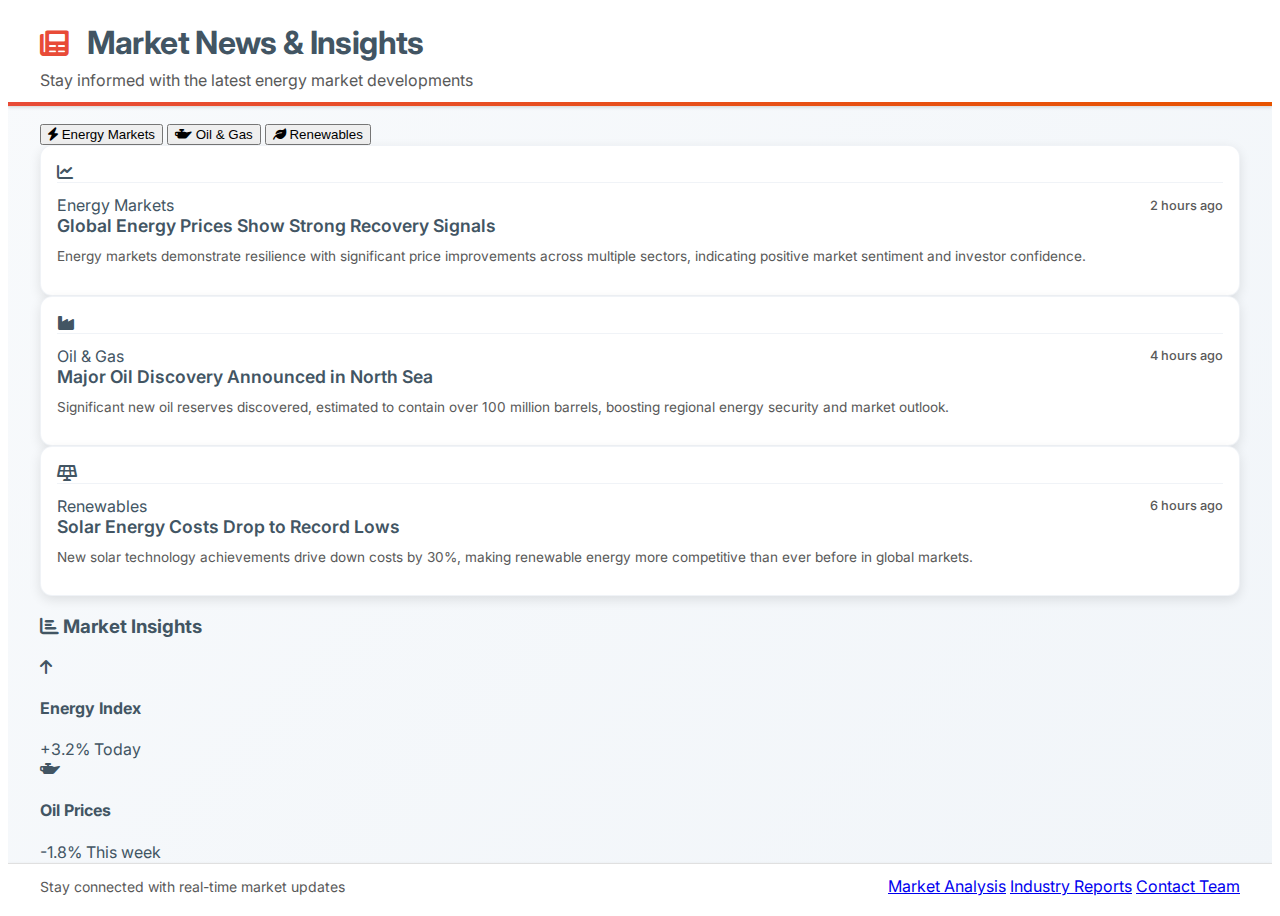
<file: slides/09_market_news.html>
<!DOCTYPE html>
<html lang="en">
<head>
    <meta charset="UTF-8">
    <meta name="viewport" content="width=device-width, initial-scale=1.0">
    <title>Market News - Teine Energy</title>
    <link rel="stylesheet" href="../css/market_news_styles.css">
    <link href="https://fonts.googleapis.com/css2?family=Inter:wght@300;400;500;600;700&display=swap" rel="stylesheet">
    <link rel="stylesheet" href="https://cdnjs.cloudflare.com/ajax/libs/font-awesome/6.0.0/css/all.min.css">
</head>
<body>
    <div class="slide-container">
        <!-- Header Section -->
        <header class="slide-header">
            <div class="header-content">
                <h1>
                    <i class="fas fa-newspaper"></i>
                    Market News & Insights
                </h1>
                <p>Stay informed with the latest energy market developments</p>
            </div>
        </header>

        <!-- Main Content -->
        <main class="slide-content">
            <!-- News Categories -->
            <section class="news-categories">
                <div class="category-tabs">
                    <button class="tab-button active" data-category="energy">
                        <i class="fas fa-bolt"></i>
                        Energy Markets
                    </button>
                    <button class="tab-button" data-category="oil">
                        <i class="fas fa-oil-can"></i>
                        Oil & Gas
                    </button>
                    <button class="tab-button" data-category="renewable">
                        <i class="fas fa-leaf"></i>
                        Renewables
                    </button>
                </div>
            </section>

            <!-- News Section -->
            <section class="news-section">
                <!-- News Card 1 -->
                <article class="news-card">
                    <div class="news-icon energy">
                        <i class="fas fa-chart-line"></i>
                    </div>
                    <div class="news-content">
                        <div class="news-meta">
                            <span class="news-category">Energy Markets</span>
                            <span class="news-date">2 hours ago</span>
                        </div>
                        <h3 class="news-title">Global Energy Prices Show Strong Recovery Signals</h3>
                        <p class="news-excerpt">Energy markets demonstrate resilience with significant price improvements across multiple sectors, indicating positive market sentiment and investor confidence.</p>
                    </div>
                </article>

                <!-- News Card 2 -->
                <article class="news-card">
                    <div class="news-icon oil">
                        <i class="fas fa-industry"></i>
                    </div>
                    <div class="news-content">
                        <div class="news-meta">
                            <span class="news-category">Oil & Gas</span>
                            <span class="news-date">4 hours ago</span>
                        </div>
                        <h3 class="news-title">Major Oil Discovery Announced in North Sea</h3>
                        <p class="news-excerpt">Significant new oil reserves discovered, estimated to contain over 100 million barrels, boosting regional energy security and market outlook.</p>
                    </div>
                </article>

                <!-- News Card 3 -->
                <article class="news-card">
                    <div class="news-icon renewable">
                        <i class="fas fa-solar-panel"></i>
                    </div>
                    <div class="news-content">
                        <div class="news-meta">
                            <span class="news-category">Renewables</span>
                            <span class="news-date">6 hours ago</span>
                        </div>
                        <h3 class="news-title">Solar Energy Costs Drop to Record Lows</h3>
                        <p class="news-excerpt">New solar technology achievements drive down costs by 30%, making renewable energy more competitive than ever before in global markets.</p>
                    </div>
                </article>
            </section>

            <!-- Market Insights Panel -->
            <aside class="market-insights">
                <div class="insights-header">
                    <h3><i class="fas fa-chart-bar"></i> Market Insights</h3>
                </div>
                <div class="insights-content">
                    <div class="insight-item">
                        <div class="insight-icon">
                            <i class="fas fa-arrow-up"></i>
                        </div>
                        <div class="insight-info">
                            <h4>Energy Index</h4>
                            <span class="insight-value positive">+3.2%</span>
                            <span class="insight-period">Today</span>
                        </div>
                    </div>
                    <div class="insight-item">
                        <div class="insight-icon">
                            <i class="fas fa-oil-can"></i>
                        </div>
                        <div class="insight-info">
                            <h4>Oil Prices</h4>
                            <span class="insight-value negative">-1.8%</span>
                            <span class="insight-period">This week</span>
                        </div>
                    </div>
                    <div class="insight-item">
                        <div class="insight-icon">
                            <i class="fas fa-leaf"></i>
                        </div>
                        <div class="insight-info">
                            <h4>Green Energy</h4>
                            <span class="insight-value positive">+5.7%</span>
                            <span class="insight-period">This month</span>
                        </div>
                    </div>
                </div>
            </aside>
        </main>

        <!-- Footer -->
        <footer class="slide-footer">
            <div class="footer-content">
                <p class="footer-text">Stay connected with real-time market updates</p>
                <div class="footer-links">
                    <a href="#" class="footer-link">Market Analysis</a>
                    <a href="#" class="footer-link">Industry Reports</a>
                    <a href="#" class="footer-link">Contact Team</a>
                </div>
            </div>
        </footer>
    </div>

    <script src="../js/market_news_script.js"></script>
</body>
</html>
</file>
<file: css/market_news_styles.css>
/* Market News Slide - Modern Professional Design */
/* Completely new design using Hatch color palette */

:root {
    --hatch-orange: #E84B37;        /* Corporate header orange */
    --hatch-orange-alt: #E75300;    /* Corporate main orange */
    --hatch-gray: #425563;          /* Corporate dark grey */
    --hatch-medium-gray: #595959;   /* Corporate medium grey */
    --hatch-light-gray: #E0E0E0;    /* Light grey for borders */
    --hatch-background: #f4f4f4;    /* Corporate background */
    --hatch-white: #FFFFFF;         /* Corporate white */
    --teine-blue: #1E3A8A;          /* Teine Energy blue */
    
    /* New modern gradients */
    --gradient-primary: linear-gradient(135deg, var(--hatch-orange) 0%, var(--hatch-orange-alt) 100%);
    --gradient-secondary: linear-gradient(135deg, var(--teine-blue) 0%, #2563EB 100%);
    --gradient-light: linear-gradient(135deg, #F8FAFC 0%, #F1F5F9 100%);
    
    /* Modern shadows */
    --shadow-sm: 0 1px 3px rgba(0, 0, 0, 0.1);
    --shadow-md: 0 4px 12px rgba(0, 0, 0, 0.1);
    --shadow-lg: 0 10px 25px rgba(0, 0, 0, 0.15);
    --shadow-xl: 0 20px 40px rgba(0, 0, 0, 0.1);
    
    /* Spacing system */
    --space-xs: 0.5rem;
    --space-sm: 0.75rem;
    --space-md: 1rem;
    --space-lg: 1.5rem;
    --space-xl: 2rem;
    --space-2xl: 3rem;
}

/* Main container with one-page constraints */
.slide-container {
    height: 100vh;
    max-height: 100vh;
    background: var(--gradient-light);
    display: flex;
    flex-direction: column;
    font-family: 'Inter', 'Segoe UI', sans-serif;
    color: var(--hatch-gray);
    overflow: hidden;
}

/* Compact header for one-page layout */
.slide-header {
    background: var(--hatch-white);
    padding: var(--space-md) var(--space-lg);
    border-bottom: 1px solid var(--hatch-light-gray);
    box-shadow: var(--shadow-sm);
    position: relative;
    flex-shrink: 0;
}

.slide-header::before {
    content: '';
    position: absolute;
    bottom: 0;
    left: 0;
    right: 0;
    height: 4px;
    background: var(--gradient-primary);
}

.header-content {
    max-width: 1200px;
    margin: 0 auto;
}

.slide-header h1 {
    font-size: 2rem;
    font-weight: 700;
    color: var(--hatch-gray);
    margin: 0 0 var(--space-xs) 0;
    letter-spacing: -0.02em;
    line-height: 1.2;
}

.slide-header h1 i {
    color: var(--hatch-orange);
    margin-right: var(--space-sm);
    font-size: 0.9em;
}

.slide-header p {
    font-size: 1rem;
    color: var(--hatch-medium-gray);
    margin: 0;
    font-weight: 400;
}

/* Compact main content for one-page layout */
.slide-content {
    flex: 1;
    padding: var(--space-md) var(--space-lg);
    max-width: 1200px;
    margin: 0 auto;
    width: 100%;
    overflow-y: auto;
    display: flex;
    flex-direction: column;
    height: calc(100vh - 200px); /* Adjust based on header and footer height */
}

/* Compact news grid for one-page layout */
.news-grid {
    display: grid;
    grid-template-columns: 1fr 1fr;
    gap: var(--space-md);
    margin-bottom: var(--space-md);
    flex: 1;
    overflow-y: auto;
    height: calc(100% - 80px); /* Leave space for action buttons */
}

/* Featured news card spans full width but more compact */
.news-card.featured {
    grid-column: span 2;
}

/* Compact card design for one-page layout */
.news-card {
    background: var(--hatch-white);
    border-radius: 12px;
    padding: var(--space-md);
    box-shadow: var(--shadow-md);
    border: 1px solid rgba(226, 232, 240, 0.5);
    transition: all 0.3s cubic-bezier(0.4, 0, 0.2, 1);
    position: relative;
    overflow: hidden;
    display: flex;
    flex-direction: column;
}

.news-card::before {
    content: '';
    position: absolute;
    top: 0;
    left: 0;
    right: 0;
    height: 4px;
    background: var(--gradient-primary);
    transform: translateY(-4px);
    transition: transform 0.3s ease;
}

.news-card:hover {
    transform: translateY(-4px);
    box-shadow: var(--shadow-lg);
}

.news-card:hover::before {
    transform: translateY(0);
}

/* News card header with compact badges */
.news-header {
    display: flex;
    justify-content: space-between;
    align-items: center;
    margin-bottom: var(--space-sm);
}

.news-badge {
    padding: 0.25rem 0.5rem;
    border-radius: 16px;
    font-size: 0.7rem;
    font-weight: 600;
    text-transform: uppercase;
    letter-spacing: 0.5px;
}

.news-badge.important {
    background: linear-gradient(135deg, #EF4444 0%, #DC2626 100%);
    color: white;
}

.news-badge.drilling {
    background: linear-gradient(135deg, #10B981 0%, #059669 100%);
    color: white;
}

.news-badge.acquisition {
    background: linear-gradient(135deg, var(--teine-blue) 0%, #1E40AF 100%);
    color: white;
}

.news-badge.leadership {
    background: linear-gradient(135deg, #8B5CF6 0%, #7C3AED 100%);
    color: white;
}

.news-date {
    font-size: 0.8rem;
    color: var(--hatch-medium-gray);
    font-weight: 500;
}

/* Compact typography for news content */
.news-content {
    margin-bottom: var(--space-sm);
    flex: 1;
}

.news-title {
    font-size: 1.1rem;
    font-weight: 600;
    color: var(--hatch-gray);
    margin: 0 0 var(--space-xs) 0;
    line-height: 1.3;
}

.featured .news-title {
    font-size: 1.3rem;
    font-weight: 700;
}

.news-excerpt {
    font-size: 0.85rem;
    line-height: 1.5;
    color: var(--hatch-medium-gray);
    margin: 0;
}

.news-excerpt strong {
    color: var(--hatch-gray);
    font-weight: 600;
}

/* Modern meta section with sophisticated buttons */
.news-meta {
    display: flex;
    justify-content: space-between;
    align-items: center;
    padding-top: var(--space-sm);
    border-top: 1px solid rgba(226, 232, 240, 0.5);
    margin-top: auto;
}

.source-tag {
    padding: var(--space-xs) var(--space-sm);
    background: linear-gradient(135deg, #F1F5F9 0%, #E2E8F0 100%);
    color: var(--hatch-medium-gray);
    border-radius: 12px;
    font-size: 0.8rem;
    font-weight: 500;
    cursor: pointer;
    transition: all 0.3s ease;
}

.source-tag:hover {
    background: var(--gradient-primary) !important;
    color: white !important;
    transform: translateY(-1px) scale(1.05);
}

.read-more-btn {
    background: var(--gradient-primary);
    color: white;
    border: none;
    padding: var(--space-sm) var(--space-md);
    border-radius: 12px;
    font-size: 0.875rem;
    font-weight: 500;
    cursor: pointer;
    transition: all 0.3s cubic-bezier(0.4, 0, 0.2, 1);
    display: flex;
    align-items: center;
    gap: var(--space-xs);
}

.read-more-btn:hover {
    transform: translateY(-2px);
    box-shadow: var(--shadow-md);
}

.read-more-btn.compact {
    padding: var(--space-xs) var(--space-sm);
    font-size: 0.8rem;
}

.read-more-btn i {
    font-size: 0.8em;
    transition: transform 0.3s ease;
}

.read-more-btn:hover i {
    transform: translateX(2px);
}

/* Compact action buttons for one-page layout */
.quick-actions {
    display: flex;
    justify-content: center;
    gap: var(--space-sm);
    margin-bottom: var(--space-md);
    padding: var(--space-md);
    background: rgba(255, 255, 255, 0.6);
    border-radius: 16px;
    -webkit-backdrop-filter: blur(10px);
    backdrop-filter: blur(10px);
    border: 1px solid rgba(255, 255, 255, 0.2);
    flex-shrink: 0;
}

.action-btn {
    padding: var(--space-sm) var(--space-md);
    border-radius: 10px;
    border: none;
    font-size: 0.85rem;
    font-weight: 500;
    cursor: pointer;
    transition: all 0.3s cubic-bezier(0.4, 0, 0.2, 1);
    display: flex;
    align-items: center;
    gap: var(--space-xs);
    min-width: 120px;
    justify-content: center;
}

.action-btn.primary {
    background: var(--gradient-primary);
    color: white;
    box-shadow: var(--shadow-md);
}

.action-btn.primary:hover {
    transform: translateY(-3px);
    box-shadow: var(--shadow-lg);
}

.action-btn.secondary {
    background: var(--hatch-white);
    color: var(--hatch-gray);
    border: 2px solid var(--hatch-light-gray);
}

.action-btn.secondary:hover {
    background: var(--gradient-secondary);
    color: white;
    border-color: transparent;
    transform: translateY(-2px);
    box-shadow: var(--shadow-md);
}

.action-btn:disabled {
    opacity: 0.6;
    cursor: not-allowed;
    transform: none !important;
}

.action-btn.loading {
    position: relative;
    pointer-events: none;
}

.action-btn.loading::after {
    content: '';
    position: absolute;
    top: 50%;
    left: 50%;
    transform: translate(-50%, -50%);
    width: 16px;
    height: 16px;
    border: 2px solid rgba(255, 255, 255, 0.3);
    border-top: 2px solid white;
    border-radius: 50%;
    animation: spin 1s linear infinite;
}

.action-btn i {
    font-size: 0.9em;
    transition: transform 0.3s ease;
}

.action-btn:hover i {
    transform: scale(1.1);
}

/* Compact footer design */
.slide-footer {
    background: var(--hatch-white);
    border-top: 1px solid var(--hatch-light-gray);
    padding: var(--space-sm) var(--space-lg);
    box-shadow: var(--shadow-sm);
    flex-shrink: 0;
}

.footer-content {
    max-width: 1200px;
    margin: 0 auto;
    display: flex;
    justify-content: space-between;
    align-items: center;
}

.footer-text {
    color: var(--hatch-medium-gray);
    font-size: 0.875rem;
    margin: 0;
}

.page-indicator {
    background: var(--gradient-primary);
    color: white;
    padding: var(--space-xs) var(--space-sm);
    border-radius: 8px;
    font-size: 0.8rem;
    font-weight: 500;
}

/* Responsive design for smaller screens */
@media (max-width: 768px) {
    .slide-header {
        padding: var(--space-lg) var(--space-md);
    }
    
    .slide-header h1 {
        font-size: 2rem;
    }
    
    .slide-content {
        padding: var(--space-lg) var(--space-md);
    }
    
    .news-grid {
        grid-template-columns: 1fr;
        gap: var(--space-md);
    }
    
    .news-card.featured {
        grid-column: span 1;
    }
    
    .quick-actions {
        flex-direction: column;
        gap: var(--space-sm);
    }
    
    .action-btn {
        min-width: auto;
        width: 100%;
    }
    
    .footer-content {
        flex-direction: column;
        gap: var(--space-sm);
        text-align: center;
    }
}

@media (max-width: 480px) {
    .slide-header h1 {
        font-size: 1.75rem;
    }
    
    .news-card {
        padding: var(--space-md);
    }
    
    .news-meta {
        flex-direction: column;
        gap: var(--space-sm);
        align-items: stretch;
    }
    
    .read-more-btn {
        width: 100%;
        justify-content: center;
    }
}

/* Animation classes for dynamic loading */
.fade-in {
    animation: fadeIn 0.6s ease-out;
}

.slide-up {
    animation: slideUp 0.6s ease-out;
}

@keyframes fadeIn {
    from {
        opacity: 0;
        transform: translateY(20px);
    }
    to {
        opacity: 1;
        transform: translateY(0);
    }
}

@keyframes slideUp {
    from {
        opacity: 0;
        transform: translateY(30px);
    }
    to {
        opacity: 1;
        transform: translateY(0);
    }
}

/* Loading state styles */
.loading {
    opacity: 0.6;
    pointer-events: none;
}

.loading::after {
    content: '';
    position: absolute;
    top: 50%;
    left: 50%;
    transform: translate(-50%, -50%);
    width: 20px;
    height: 20px;
    border: 2px solid var(--hatch-light-gray);
    border-top: 2px solid var(--hatch-orange);
    border-radius: 50%;
    animation: spin 1s linear infinite;
}

/* Success/notification styles */
.notification {
    position: fixed;
    top: 20px;
    right: 20px;
    background: var(--gradient-primary);
    color: white;
    padding: var(--space-md) var(--space-lg);
    border-radius: 12px;
    box-shadow: var(--shadow-lg);
    z-index: 1000;
    transform: translateX(100%);
    transition: transform 0.3s ease;
}

.notification.show {
    transform: translateX(0);
}

.notification.success {
    background: linear-gradient(135deg, #10B981 0%, #059669 100%);
}

.notification.info {
    background: var(--gradient-secondary);
}

/* Additional animations for interactive elements */
@keyframes spin {
    0% { transform: rotate(0deg); }
    100% { transform: rotate(360deg); }
}

/* Ensure proper spacing and layout */
.news-meta {
    display: flex;
    justify-content: space-between;
    align-items: center;
    padding-top: var(--space-sm);
    border-top: 1px solid rgba(226, 232, 240, 0.5);
    margin-top: auto;
}

/* Fix any layout issues */
.slide-content {
    height: calc(100vh - 200px); /* Adjust based on header and footer height */
    overflow-y: auto;
}

.news-grid {
    height: calc(100% - 80px); /* Leave space for action buttons */
}
</file>
